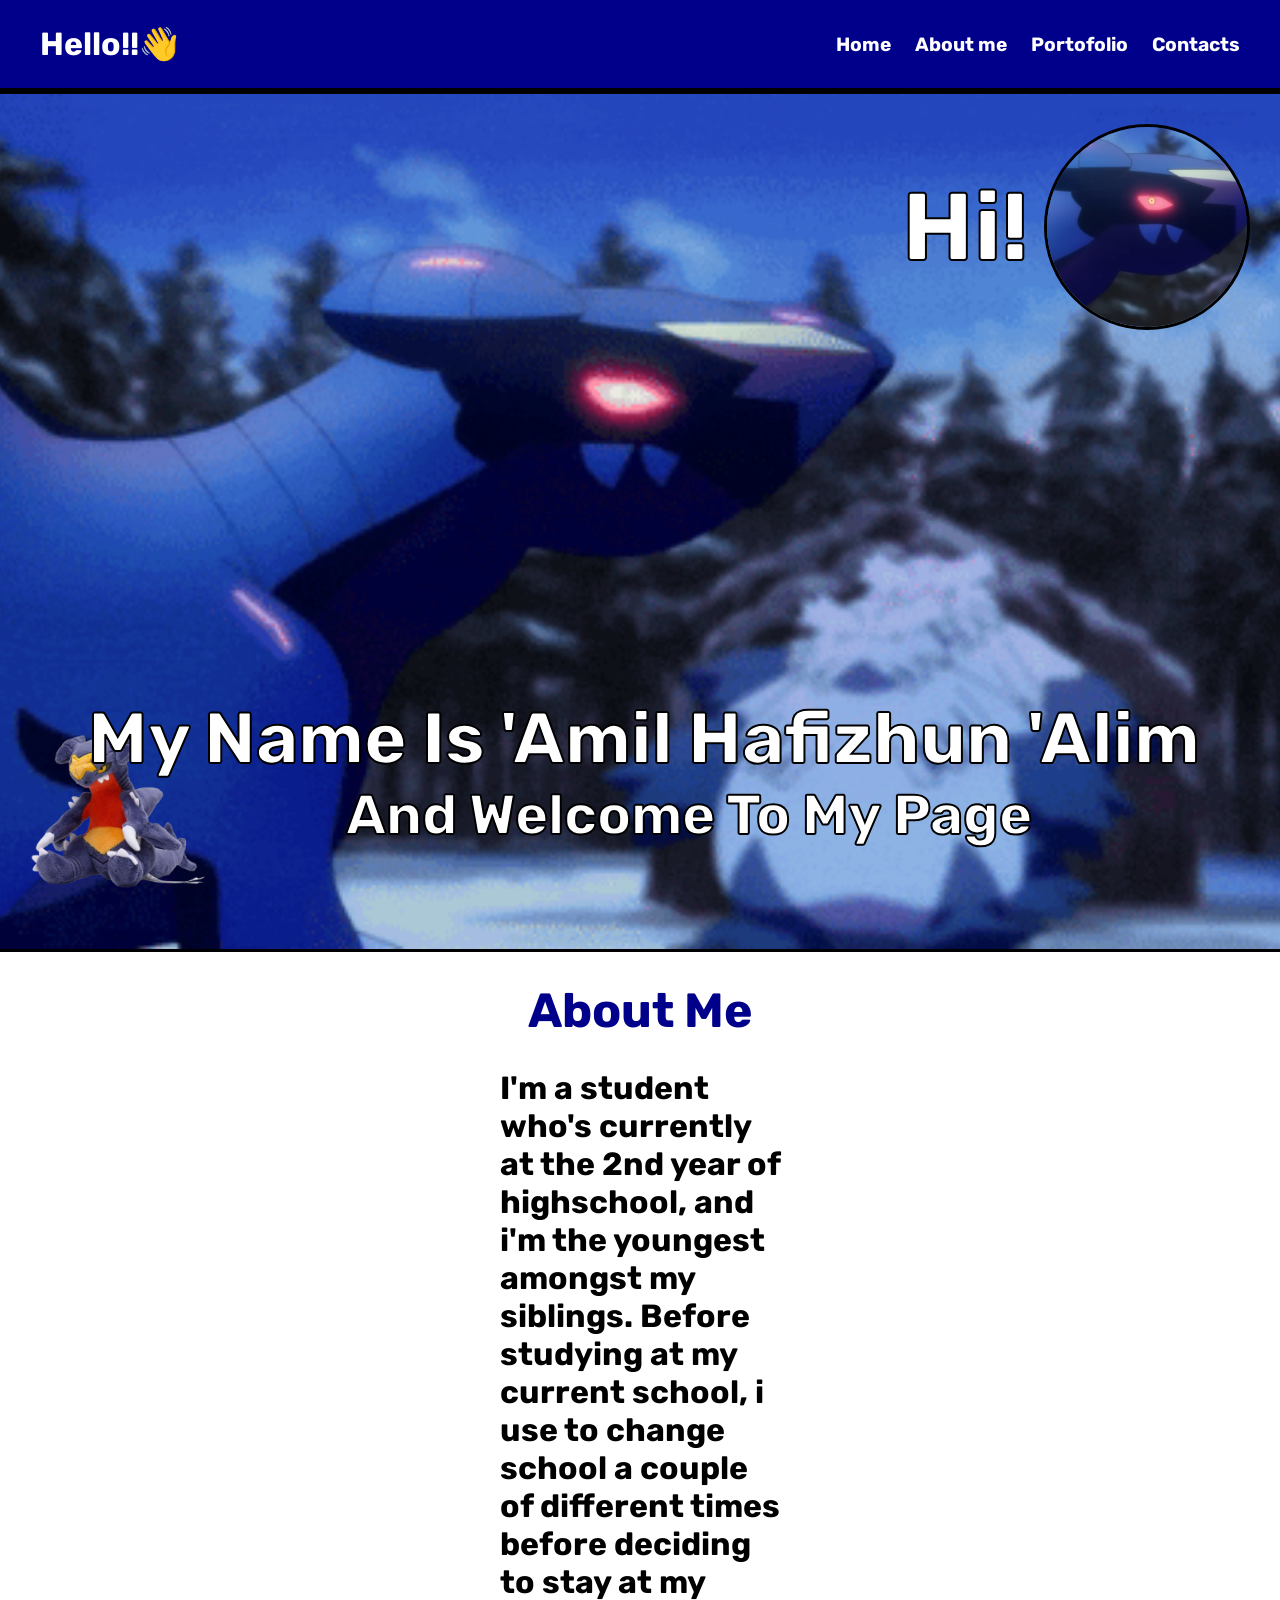
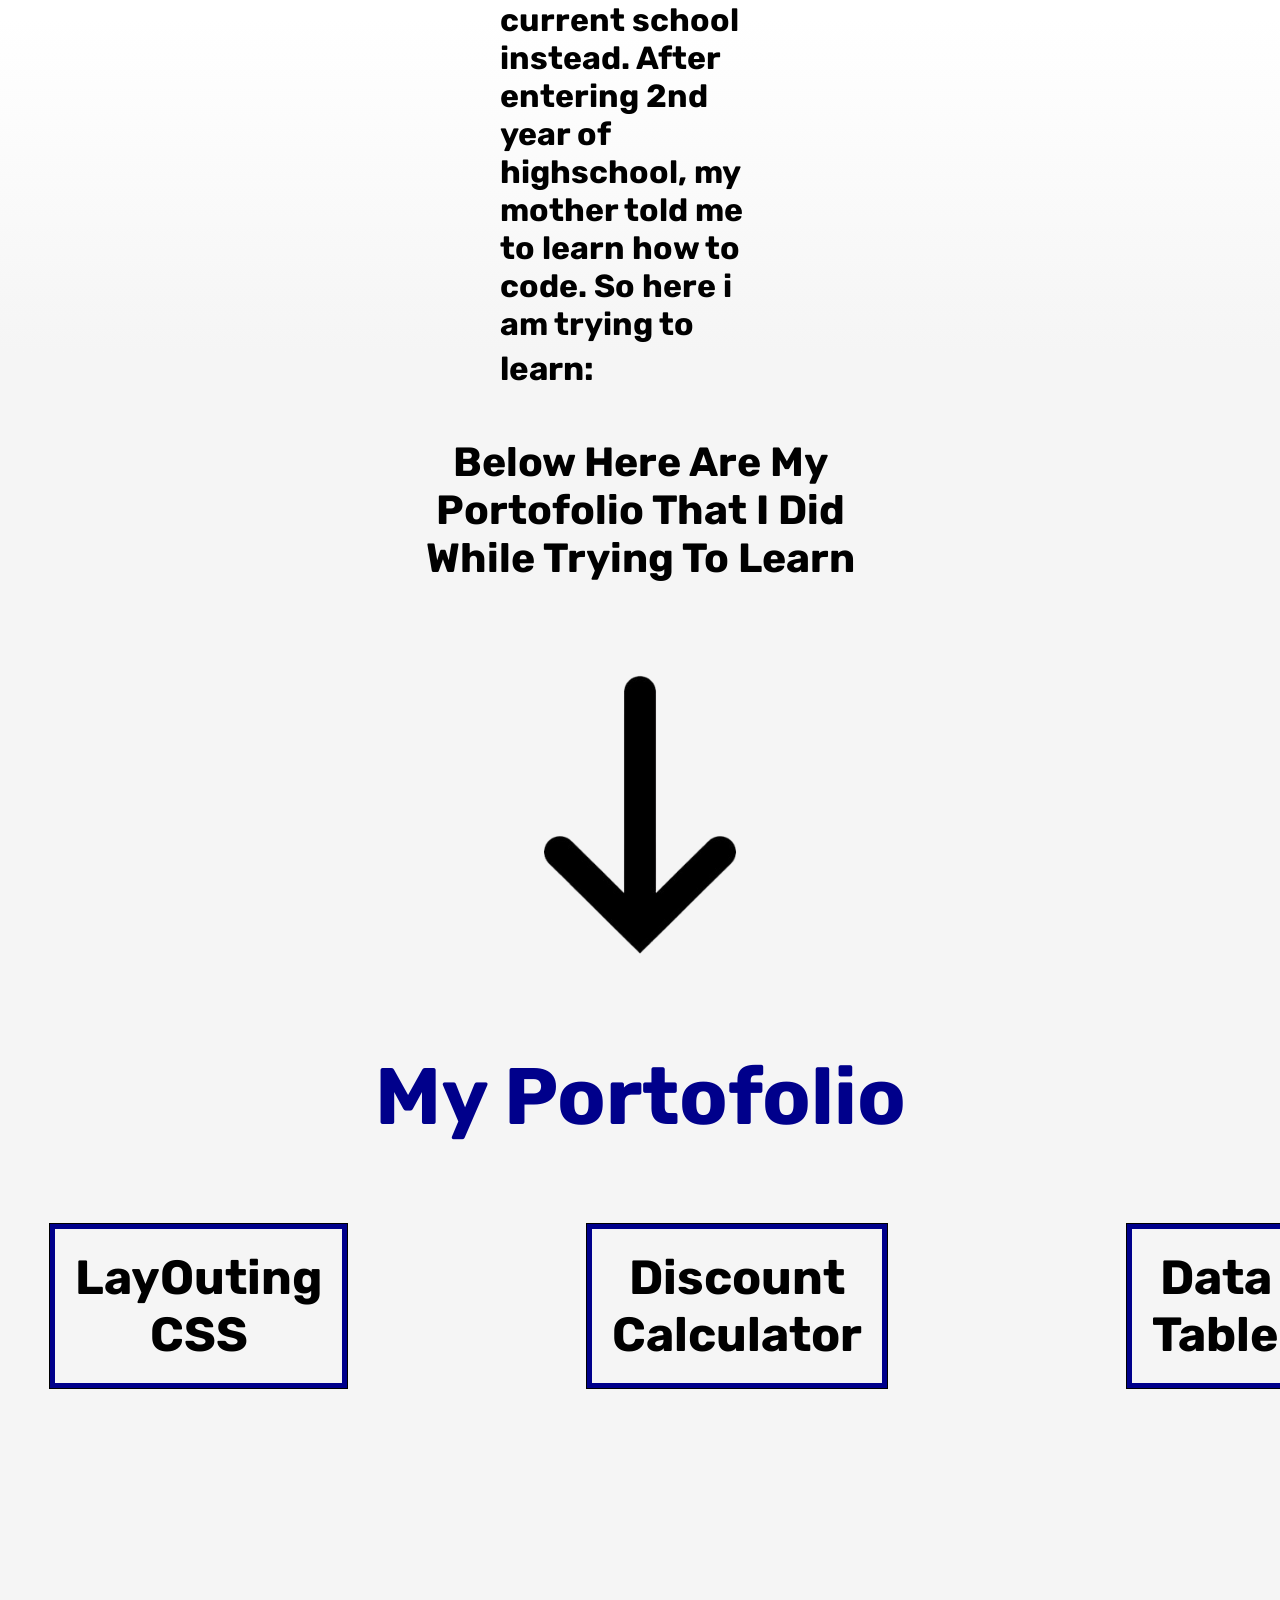
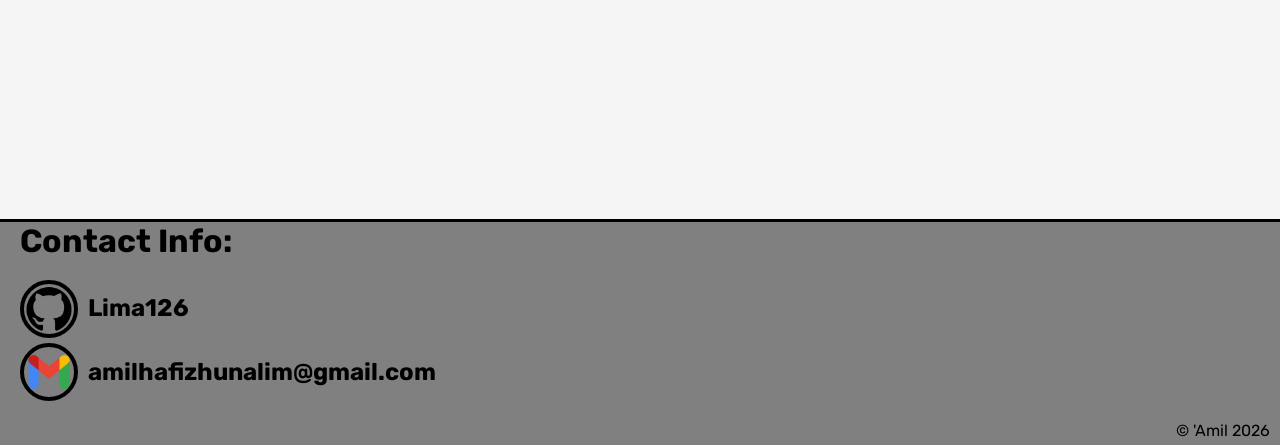
<file: index.html>
<!DOCTYPE html>
<html lang="en">

<head>
    <meta charset="UTF-8">
    <meta name="viewport" content="width=device-width, initial-scale=1.0">
    <title>exam</title>

    <link rel="preconnect" href="https://fonts.googleapis.com">
    <link rel="preconnect" href="https://fonts.gstatic.com" crossorigin>
    <link href="https://fonts.googleapis.com/css2?family=Rubik:ital,wght@0,300..900;1,300..900&display=swap"
        rel="stylesheet">

    <link rel="stylesheet" href="./style.css">


</head>

<body>

    <div class="wrapper">
        <header>
            <div class="name">
                <h1>
                    <a href="#home">Hello!!👋</a>
                </h1>
            </div>
            <nav>
                <button class="showBtn" id="showBtn" aria-expanded="false">
                    show
                </button>
                <ul id="nav-links">
                    <li>
                        <a href="#home">Home</a>
                    </li>
                    <li>
                        <a href="#about">About me</a>
                    </li>
                    <li>
                        <a href="#projects">Portofolio</a>
                    </li>
                    <li>
                        <a href="#contacts">Contacts</a>
                    </li>
                </ul>
            </nav>

        </header>
        <main>
            <section class="home" id="home">
                <div class="text-beside-img">

                    <img src="./asset/garchomp.png" alt="garchomp" class="gar">
                    <h1>

                        Hi!
                        
                    </h1>
                    

                </div>
                <div class="h2h3">
                    <h2>My Name Is 'Amil Hafizhun 'Alim</h2>

                    <h3>And Welcome To My Page</h3>
                </div>


                <img src="asset/garchomp sit.png" alt="sit" class="chomp">
            </section>


            <section class="about" id="about">
                <h1>About Me</h1>

                <h2>I'm a student who's currently at the 2nd year of highschool, and i'm the youngest amongst my
                    siblings.
                    Before studying at my current school, i use to change school a couple of different times before
                    deciding
                    to stay at my current school instead. After entering 2nd year of highschool, my mother told me to
                    learn
                    how
                    to code. So here i am trying to
                    <button class="aboutbtn" id="aboutbtn">
                        learn:
                    </button>
                    <nav class="hidden" id="hidden">
                        <div class="flex-box">
                            <div class="flex-html">
                                <a href="https://en.wikipedia.org/wiki/HTML">
                                    <img src="./asset/html.png" alt="html"> Html
                                </a>
                            </div>
                            <div class="flex-css">
                                <a href="https://en.wikipedia.org/wiki/CSS">
                                    <img src="./asset/css.png" alt="CSS">
                                    CSS
                                </a>
                            </div>
                            <div class="flex-js">
                                <a href="https://en.wikipedia.org/wiki/JavaScript">
                                    <img src="./asset/javascript.png" alt="javascript">
                                    Javascript
                                </a>
                            </div>
                        </div>
                    </nav>
                </h2>

                <div>
                    <h1>
                        Below Here Are My Portofolio That I Did While Trying To Learn
                    </h1>
                </div>

                <div class="arrow">

                    <img src="./asset/arrow.png" alt="arrow">

                </div>

            </section>

            <section class="project" id="projects">

                <h1 class="project-h1">
                    My Portofolio
                </h1>

                <div class="project-list">
                    <div class="my-projects">
                        <h2>
                            <a href="./pertemuan 4 CSS layouting/index.html">
                                LayOuting CSS
                            </a>
                        </h2>

                        <h3>
                            The result of when i was learning how to do a CSS layouting.
                        </h3>
                    </div>

                    <div class="my-projects">
                        <h2>
                            <a href="./pertemuan 5/JavaScript.html">Discount Calculator</a>
                        </h2>

                        <h3>
                            A calculator use to count how much discount you're getting.
                        </h3>
                    </div>

                    <div class="my-projects">
                        <h2>
                            <a href="./pertemuan 2/index.html">
                                Data Table
                            </a>
                        </h2>

                        <h3>
                            My practice of making a data list, table, form, and how to use href.
                        </h3>
                    </div>
                </div>
            </section>
        </main>

        <footer id="contacts">

            <h1>Contact Info:</h1>
            <div class="github">

                <img src="asset/github.png" alt="github" class="center2">
                <h2>Lima126</h2>
            </div>
            <div class="gmail">

                <img src="./asset/gmail.png" alt="gmail" class="center">
                <h2>amilhafizhunalim@gmail.com</h2>

            </div>

            <p class="p">© 'Amil 2026</p>
        </footer>
    </div>

    <script src="script.js"></script>
</body>

</html>
</file>
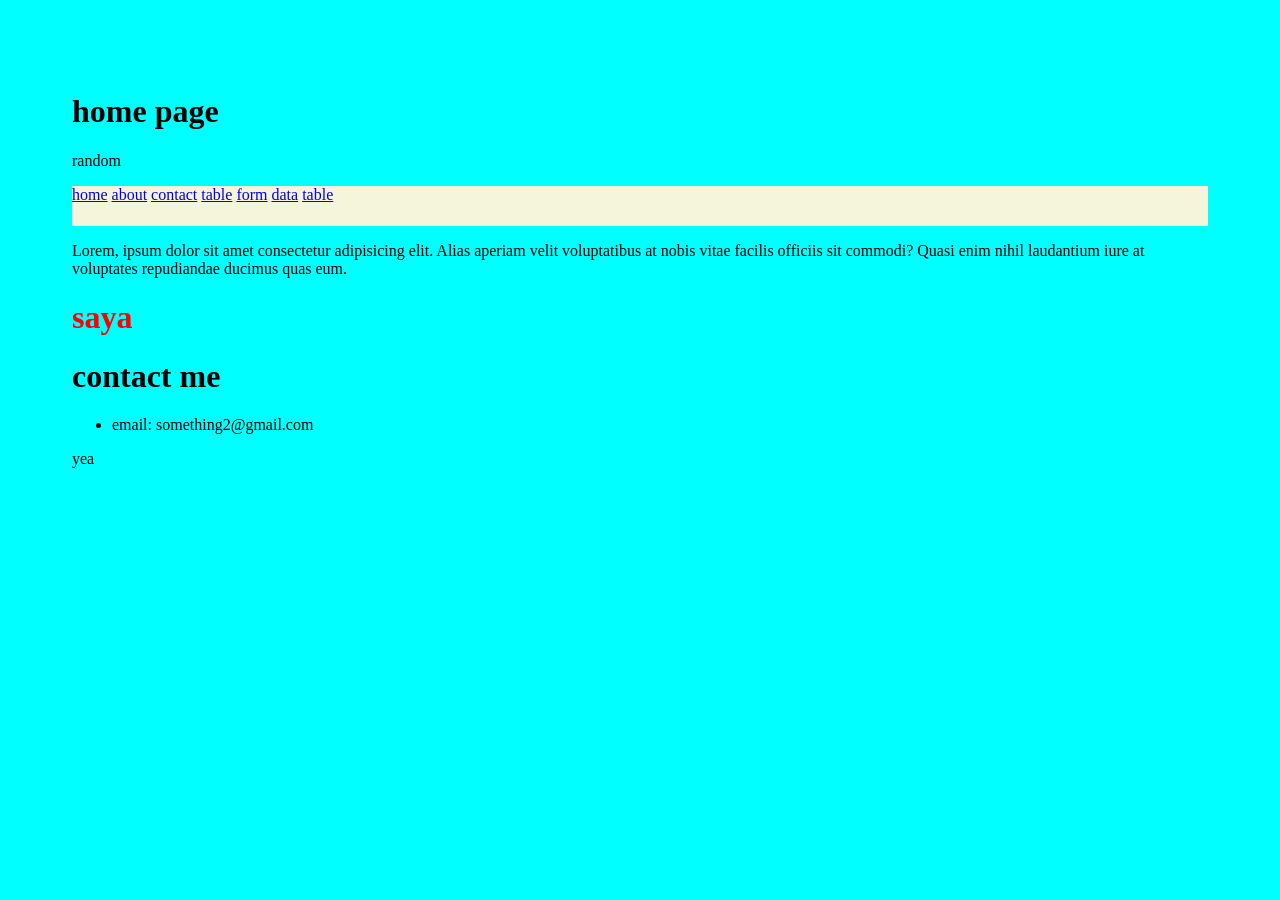
<file: pertemuan 2/index.html>
<!DOCTYPE html>
<html lang="en">

<head>
    <meta charset="UTF-8">
    <meta name="viewport" content="width=device-width, initial-scale=1.0">
    <title>home page</title>
    <style>
        nav {
            background-color: beige;
            color: brown;
            min-height: 40px;
        }
    </style>
</head>

<body style="background-color: aqua; padding: 4em;">
    <h1>home page</h1>

    <p>random</p>
    <header>
        <nav>
            <a href="./index.html">home</a>
            <a href="./about.html">about</a>
            <a href="./contact.html">contact</a>
            <a href="./table.html">table</a>
            <a href="./form.html">form</a>
            <a href="./data-siswa.html">data</a>
            <a href="./table.html">table</a>
        </nav>

    </header>

    <main>

        <p>Lorem, ipsum dolor sit amet consectetur adipisicing elit. Alias aperiam velit voluptatibus at nobis vitae
            facilis officiis sit commodi? Quasi enim nihil laudantium iure at voluptates repudiandae ducimus quas eum.
        </p>
        <h1 style="color: red;">saya</h1>
    </main>

    <footer>

        <h1>contact me</h1>
        <ul>
            <li>email: something2@gmail.com</li>
        </ul>
        <p>yea</p>
    </footer>

</body>

</html>
</file>
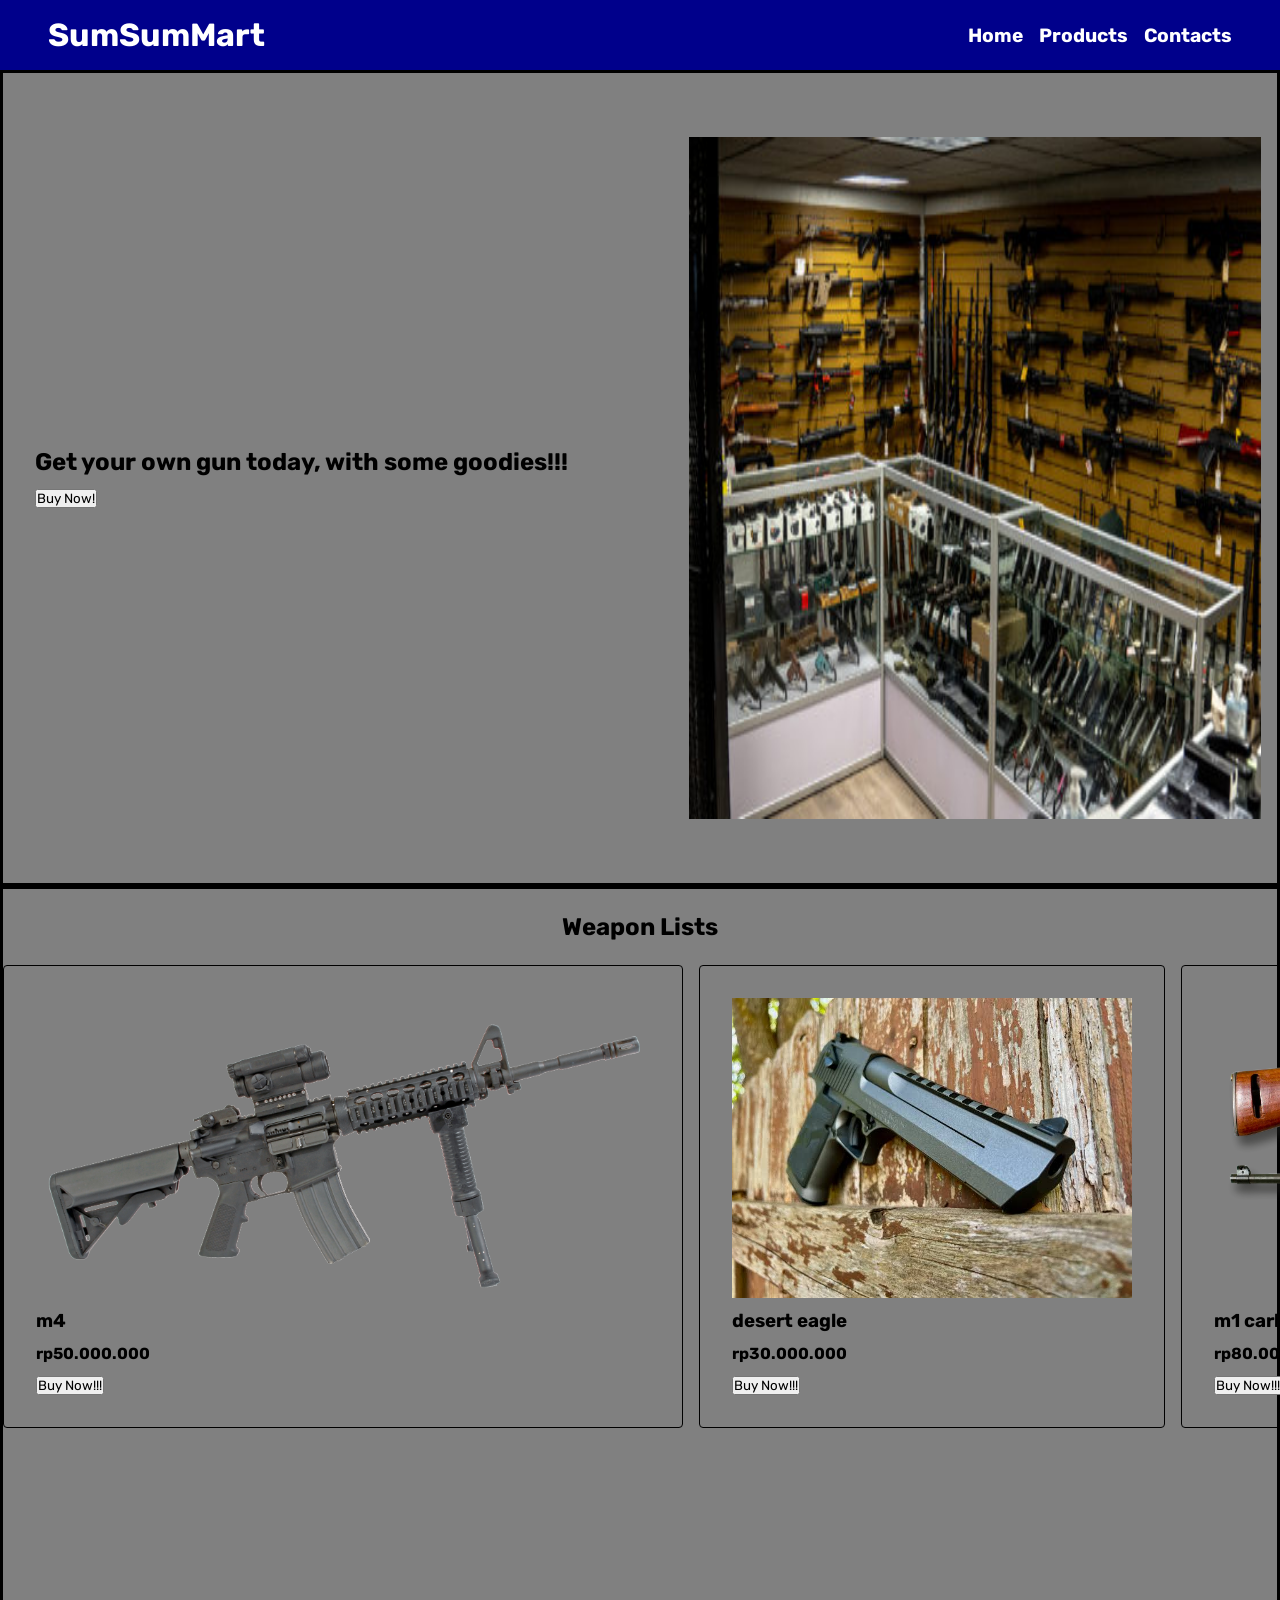
<file: pertemuan 4 CSS layouting/index.html>
<!DOCTYPE html>
<html lang="en">

<head>
    <meta charset="UTF-8">
    <meta name="viewport" content="width=device-width, initial-scale=1.0">
    <title>belajar CSS layouting</title>
    <link rel="preconnect" href="https://fonts.googleapis.com">
    <link rel="preconnect" href="https://fonts.gstatic.com" crossorigin>
    <link href="https://fonts.googleapis.com/css2?family=Rubik:ital,wght@0,300..900;1,300..900&display=swap"
        rel="stylesheet">

    <link rel="stylesheet" href="./style.css">

</head>

<body>
    <header>
        <div class="brand">
            <h1>SumSumMart</h1>
        </div>
        <nav>
            <ul>
                <li>
                    <a href="#hero">Home</a>
                </li>
                <li>
                    <a href="#products">Products</a>
                </li>
                <li>
                    <a href="#contacts">Contacts</a>
                </li>
            </ul>
        </nav>
    </header>

    <main>
        <section class="hero" id="hero">

            <div class="hero-cta">
                <h2>Get your own gun today, with some goodies!!!</h2>

                <div>
                    <button>Buy Now!</button>
                </div>

            </div>

            <div class="hero-image">
                <img src="./asset/gun store.png" alt="gun store">
            </div>

        </section>

        <section id="products">
            <h1>Weapon Lists</h1>

            <div class="product-list">
                <div class="product-card">

                    <img src="./asset/m4.png" alt="gun">
                    <h3>m4</h3>
                    <h4>rp50.000.000</h4>
                    <div>
                        <button>Buy Now!!!</button>
                    </div>

                </div>

                <div class="product-card">

                    <img src="./asset/desert eagle.png" alt="gun">
                    <h3>desert eagle</h3>
                    <h4>rp30.000.000</h4>
                    <div>
                        <button>Buy Now!!!</button>
                    </div>

                </div>

                <div class="product-card">

                    <img src="./asset/m1 carbine.png" alt="gun">
                    <h3>m1 carbine</h3>
                    <h4>rp80.000.000</h4>
                    <div>
                        <button>Buy Now!!!</button>
                    </div>

                </div>
            </div>
        </section>

        <section id="Contacts">

        </section>
    </main>

    <footer>

    </footer>

</body>

</html>
</file>
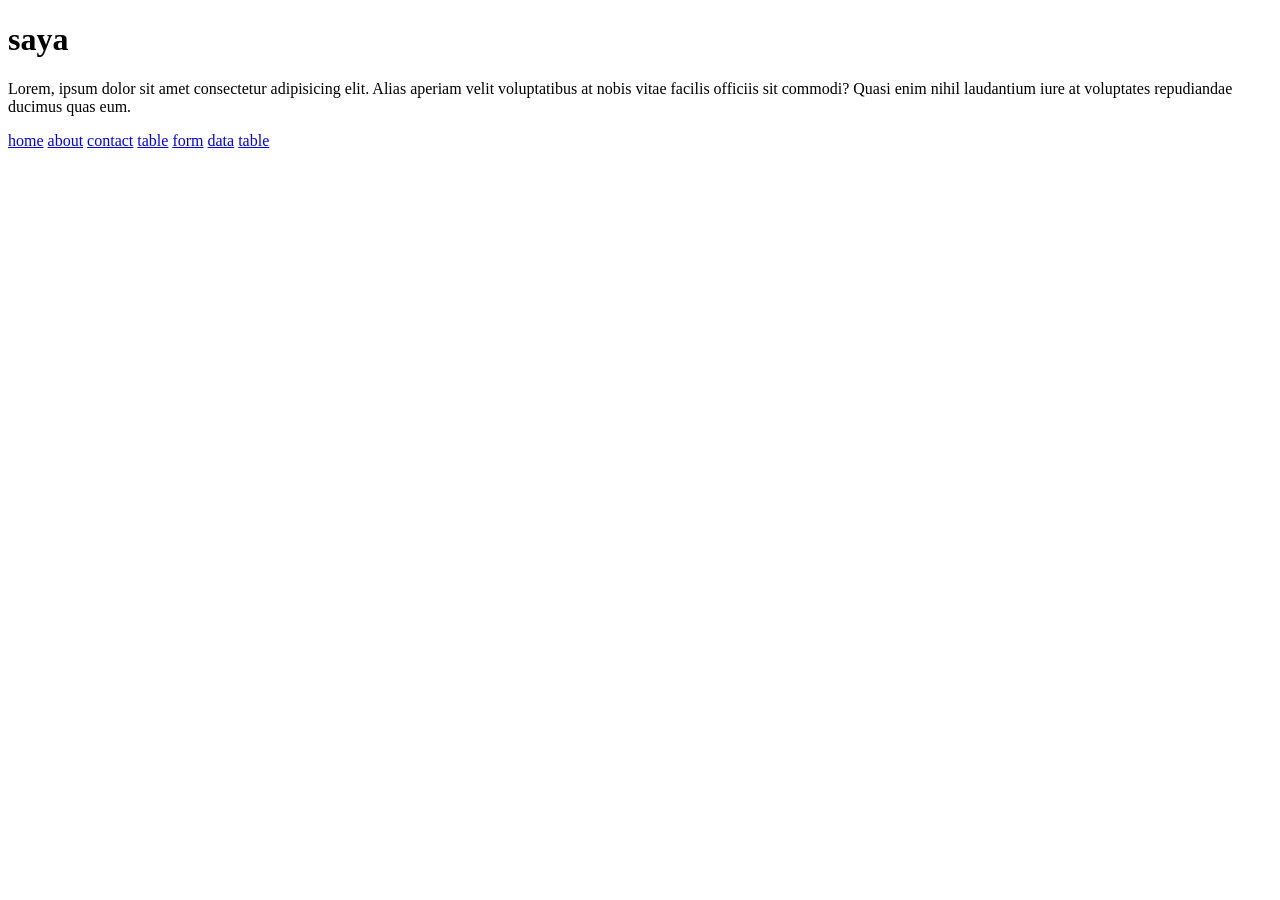
<file: pertemuan 2/about.html>
<!DOCTYPE html>
<html lang="en">

<head>
    <meta charset="UTF-8">
    <meta name="viewport" content="width=device-width, initial-scale=1.0">
    <title>about</title>
</head>

<body>

    <main>

        <h1>saya</h1>

        <p>Lorem, ipsum dolor sit amet consectetur adipisicing elit. Alias aperiam velit voluptatibus at nobis vitae
            facilis officiis sit commodi? Quasi enim nihil laudantium iure at voluptates repudiandae ducimus quas eum.
        </p>
    </main>

    <header>

        <nav>
            <a href="./index.html">home</a>
            <a href="./about.html">about</a>
            <a href="./contact.html">contact</a>
            <a href="./table.html">table</a>
            <a href="./form.html">form</a>
            <a href="./data-siswa.html">data</a>
            <a href="./table.html">table</a>
        </nav>
    </header>

</body>

</html>
</file>
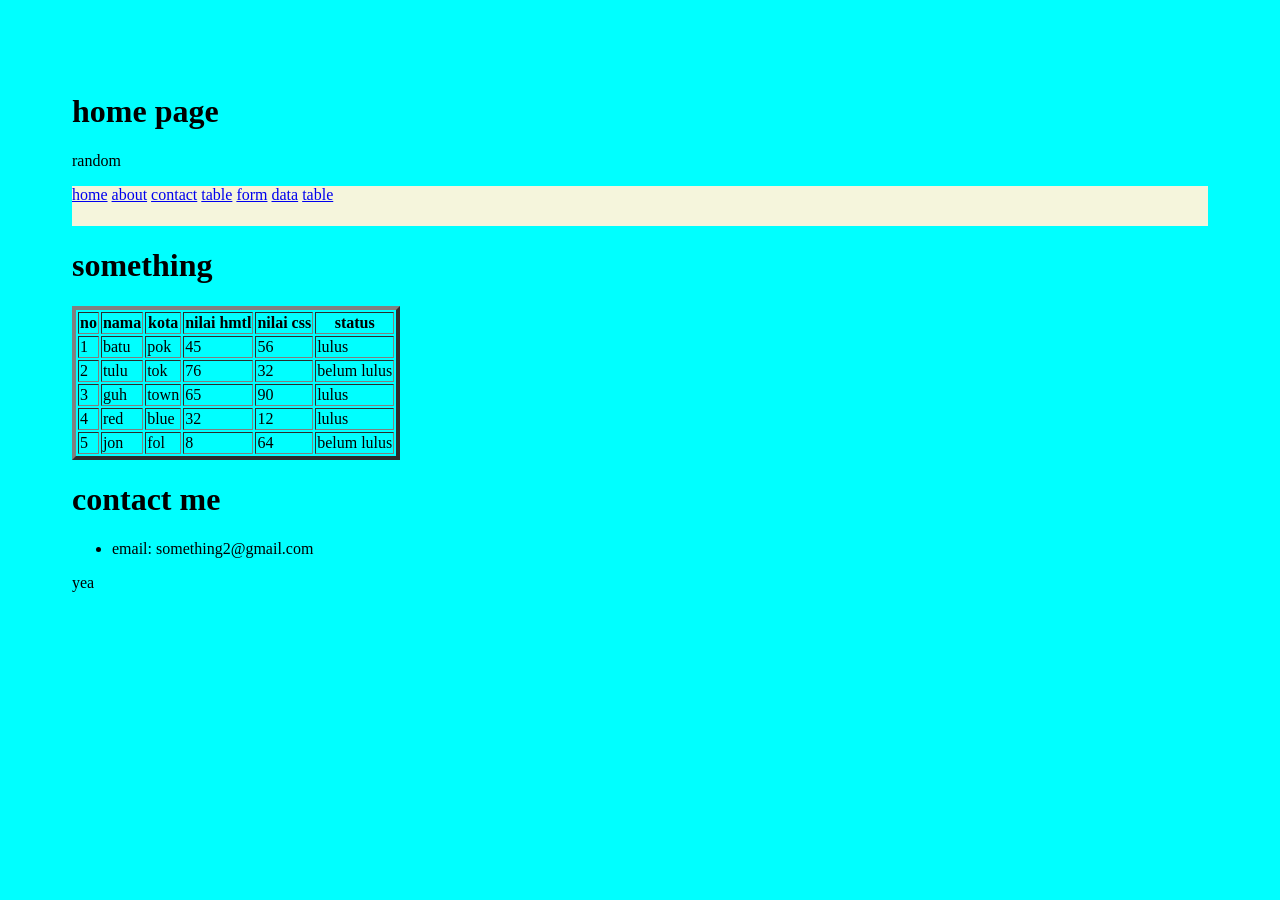
<file: pertemuan 2/data-siswa.html>
<!DOCTYPE html>
<html lang="en">

<head>
    <meta charset="UTF-8">
    <meta name="viewport" content="width=device-width, initial-scale=1.0">
    <title>home page</title>
    <style>
        nav {
            background-color: beige;
            color: brown;
            min-height: 40px;
        }
    </style>
</head>

<body style="background-color: aqua; padding: 4em;">
    <h1>home page</h1>

    <p>random</p>
    <header>
        <nav>
            <a href="./index.html">home</a>
            <a href="./about.html">about</a>
            <a href="./contact.html">contact</a>
            <a href="./table.html">table</a>
            <a href="./form.html">form</a>
            <a href="./data-siswa.html">data</a>
            <a href="./table.html">table</a>
        </nav>
    </header>

    <main>
        <h1>something</h1>
        <table border="4">
            <thead>
                <tr>
                    <th>no</th>
                    <th>nama</th>
                    <th>kota</th>
                    <th>nilai hmtl</th>
                    <th>nilai css</th>
                    <th>status</th>
                </tr>

            </thead>
            <tbody>
                <tr>
                    <td>1</td>
                    <td>batu</td>
                    <td>pok</td>
                    <td>45</td>
                    <td>56</td>
                    <td>lulus</td>

                </tr>

                <tr>
                    <td>2</td>
                    <td>tulu</td>
                    <td>tok</td>
                    <td>76</td>
                    <td>32</td>
                    <td>belum lulus</td>

                </tr>

                <tr>
                    <td>3</td>
                    <td>guh</td>
                    <td>town</td>
                    <td>65</td>
                    <td>90</td>
                    <td>lulus</td>

                </tr>

                <tr>
                    <td>4</td>
                    <td>red</td>
                    <td>blue</td>
                    <td>32</td>
                    <td>12</td>
                    <td>lulus</td>

                </tr>

                <tr>
                    <td>5</td>
                    <td>jon</td>
                    <td>fol</td>
                    <td>8</td>
                    <td>64</td>
                    <td>belum lulus</td>

                </tr>



            </tbody>
        </table>

    </main>

    <footer>

        <h1>contact me</h1>
        <ul>
            <li>email: something2@gmail.com</li>
        </ul>
        <p>yea</p>
    </footer>

</body>

</html>
</file>
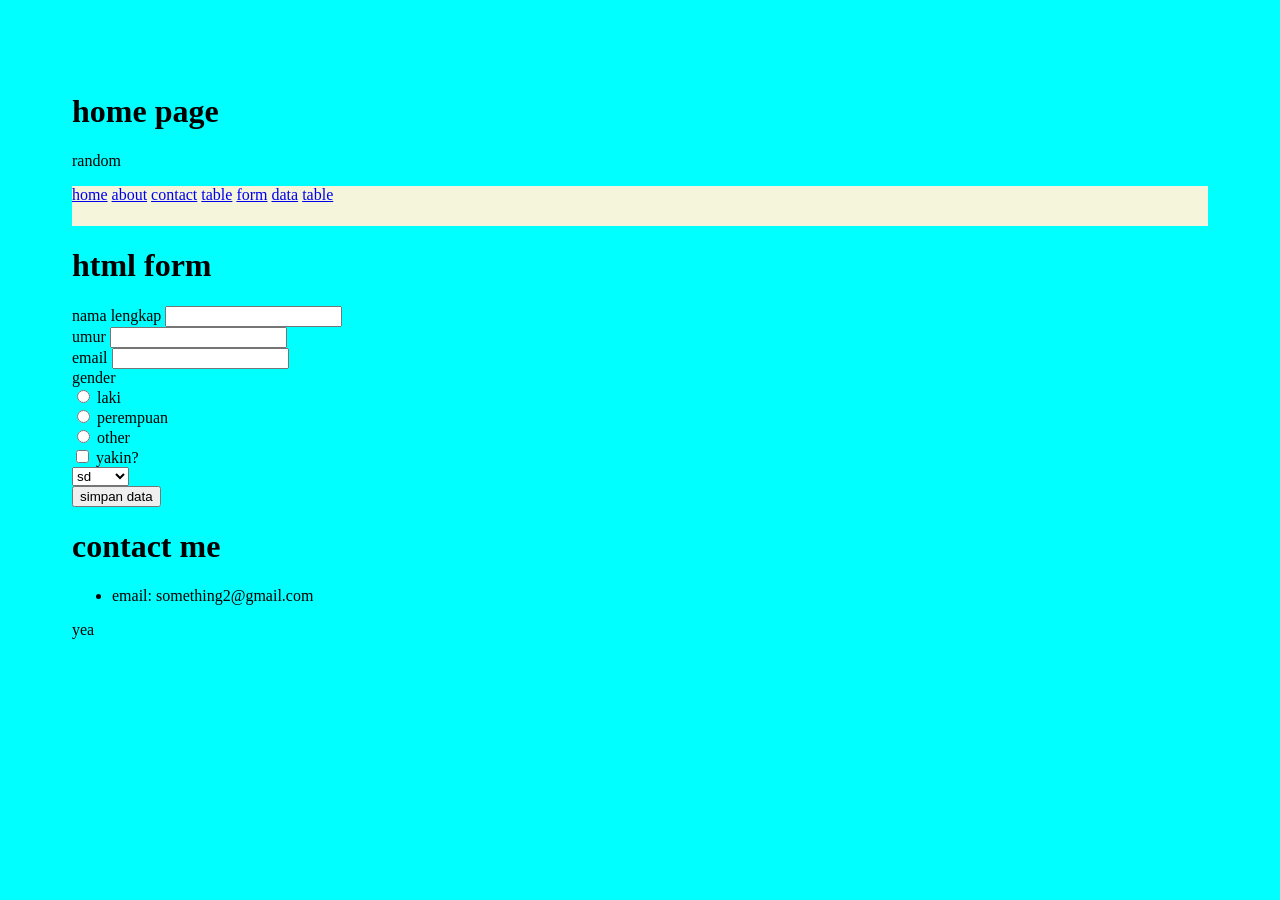
<file: pertemuan 2/form.html>
<!DOCTYPE html>
<html lang="en">

<head>
    <meta charset="UTF-8">
    <meta name="viewport" content="width=device-width, initial-scale=1.0">
    <title>home page</title>
    <style>
        nav {
            background-color: beige;
            color: brown;
            min-height: 40px;
        }
    </style>
</head>

<body style="background-color: aqua; padding: 4em;">
    <h1>home page</h1>

    <p>random</p>
    <header>
        <nav>
            <a href="./index.html">home</a>
            <a href="./about.html">about</a>
            <a href="./contact.html">contact</a>
            <a href="./table.html">table</a>
            <a href="./form.html">form</a>
            <a href="./data-siswa.html">data</a>
            <a href="./table.html">table</a>
        </nav>

    </header>

    <main>
        <h1>html form</h1>

        <form action="#" method="get">
            <!-- nama -->
            <div>
                <label for="namalengkap">nama lengkap</label>
                <input type="text" name="namalengkap" id="namalengkap">
            </div>
            <!-- umur -->
            <div>
                <label for="umur">umur</label>
                <input type="number" name="umur" id="umur">
            </div>
            <!-- email -->
            <div>
                <label for="email">email</label>
                <input type="email" name="email" id="email">
            </div>
            <!-- gender -->
            <div>
                <label for="gender">gender</label>

                <div>
                    <input type="radio" name="gender" id="laki" value="laki">
                    <label for="laki">laki</label>
                </div>
                <div>
                    <input type="radio" name="gender" id="perempuan" value="perempuan">
                    <label for="perempuan">perempuan</label>
                </div>
                <div>
                    <input type="radio" name="gender" id="other" value="other">
                    <label for="other">other</label>
                </div>
            </div>
            <!-- setuju -->
            <div>
                <input type="checkbox" name="agree" id="agree" required>
                <label for="agree">yakin?</label>
            </div>

            <!-- select/dropdown -->
            <div>
                <select name="pendidikan" id="belajar">
                    <option value="sd">sd</option>
                    <option value="smp">smp</option>
                    <option value="sma">sma</option>
                    <option value="kuliah">kuliah</option>
                </select>
            </div>

            <!-- submit -->
            <button type="submit">simpan data</button>
        </form>
    </main>

    <footer>

        <h1>contact me</h1>
        <ul>
            <li>email: something2@gmail.com</li>
        </ul>
        <p>yea</p>
    </footer>

</body>

</html>
</file>
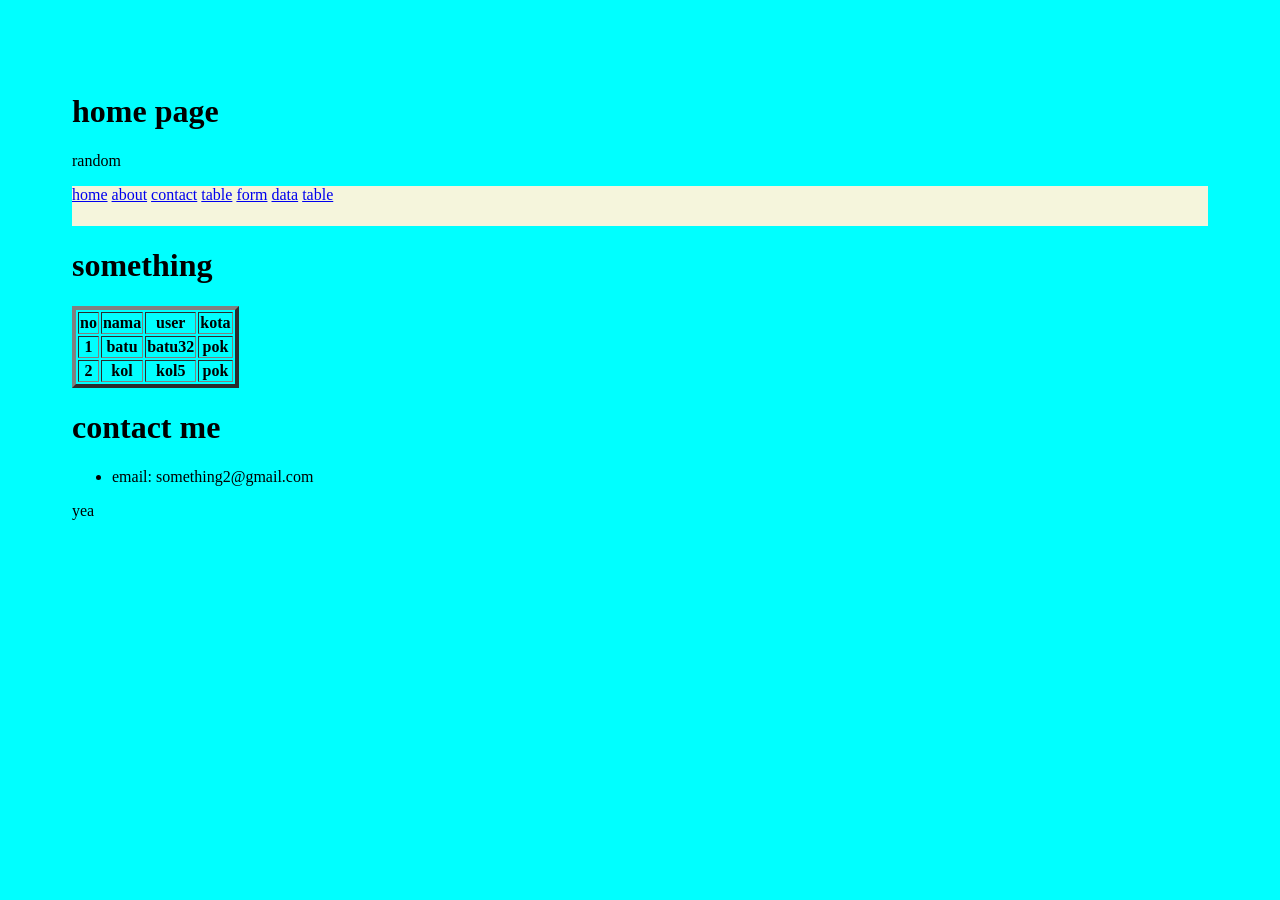
<file: pertemuan 2/table.html>
<!DOCTYPE html>
<html lang="en">

<head>
    <meta charset="UTF-8">
    <meta name="viewport" content="width=device-width, initial-scale=1.0">
    <title>home page</title>
    <style>
        nav {
            background-color: beige;
            color: brown;
            min-height: 40px;
        }
    </style>
</head>

<body style="background-color: aqua; padding: 4em;">
    <h1>home page</h1>

    <p>random</p>
    <header>
        <nav>
            <a href="./index.html">home</a>
            <a href="./about.html">about</a>
            <a href="./contact.html">contact</a>
            <a href="./table.html">table</a>
            <a href="./form.html">form</a>
            <a href="./data-siswa.html">data</a>
            <a href="./table.html">table</a>
        </nav>

    </header>

    <main>
        <h1>something</h1>
        <table border="4">
            <thead>
                <tr>
                    <th>no</th>
                    <th>nama</th>
                    <th>user</th>
                    <th>kota</th>
                </tr>

            </thead>
            <tbody>
                <tr>
                    <th>1</th>
                    <th>batu</th>
                    <th>batu32</th>
                    <th>pok</th>

                </tr>
                <tr>
                    <th>2</th>
                    <th>kol</th>
                    <th>kol5</th>
                    <th>pok</th>

                </tr>
            </tbody>
        </table>

    </main>

    <footer>

        <h1>contact me</h1>
        <ul>
            <li>email: something2@gmail.com</li>
        </ul>
        <p>yea</p>
    </footer>

</body>

</html>
</file>
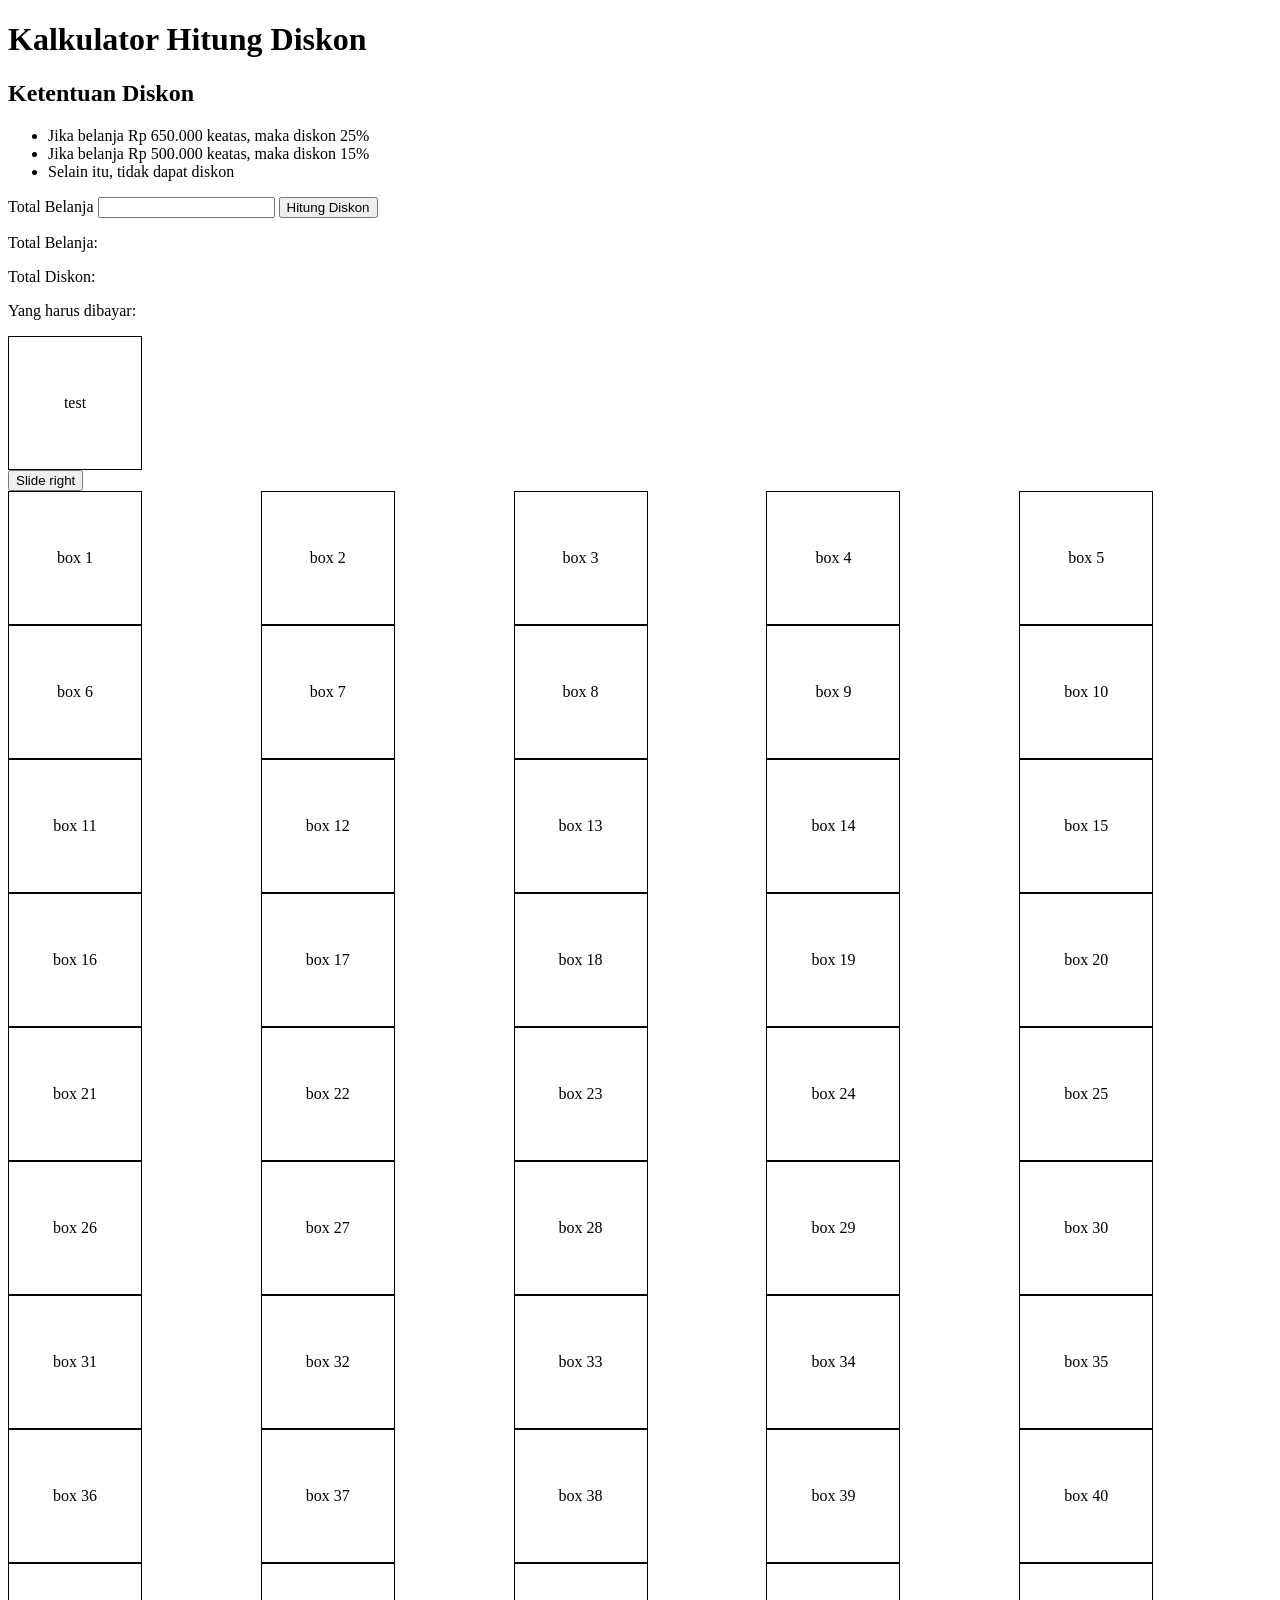
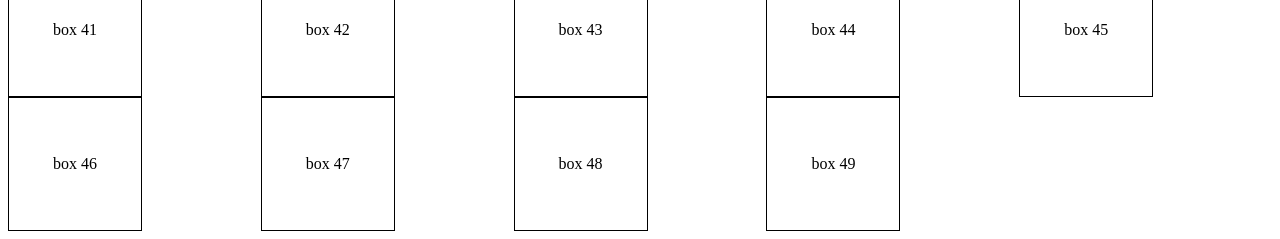
<file: pertemuan 5/JavaScript.html>
<!DOCTYPE html>
<html lang="en">

<head>
    <meta charset="UTF-8">
    <meta name="viewport" content="width=device-width, initial-scale=1.0">
    <title>js</title>

    <style>
        .box {
            border: 1px solid black;
            width: 100px;
            height: 100px;
            padding: 1em;

            display: flex;
            justify-content: center;
            align-items: center;
            transition: transform 0.5s ease-in-out;
        }

        .slideRight {
            transform: translateX(40px);
        }

        #box-list {
            display: grid;
            grid-template-columns: repeat(5, 1fr);
        }
    </style>
</head>

<body>
    <h1>Kalkulator Hitung Diskon</h1>
    <h2>Ketentuan Diskon</h2>
    <ul>
        <li>Jika belanja Rp 650.000 keatas, maka diskon 25%</li>
        <li>Jika belanja Rp 500.000 keatas, maka diskon 15%</li>
        <li>Selain itu, tidak dapat diskon</li>
    </ul>
    <div>
        <label for="belanja">Total Belanja</label>
        <input type="number" name="belanja" id="belanja">
        <button id="hitungBtn">Hitung Diskon</button>
    </div>
    <p>Total Belanja: <span id="totalBelanja"></span></p>
    <p>Total Diskon: <span id="totalDiskon"></span></p>
    <p>Yang harus dibayar: <span id="paidAmount"></span></p>

    <div class="box" id="box">
        test
    </div>

    <button id="slideRightBtn">Slide right</button>

    <div id="box-list">

    </div>

    <script>
        document.getElementById("slideRightBtn").addEventListener('click', function () {
            let box = document.getElementById("box")
            box.classList.add("slideRight")

            setTimeout(() => {
                box.classList.remove("slideRight")
            }, 1000);
        })
    </script>
    <script>
        // ambil element tombol hitung
        let hitungBtn = document.getElementById("hitungBtn")

        hitungBtn.addEventListener('click', function () {
            // ambil element input
            let belanjainput = document.getElementById('belanja')
            let totalbelanja = belanjainput.value
            // alert(`total belanja adalah Rp ${totalbelanja}`)

            // list element total belanja
            let totalBelanjaEL = document.getElementById('totalBelanja')
            totalBelanjaEL.innerText = totalbelanja
            // logic menghitung diskon
            let diskon = 0

            if (totalbelanja >= 650_000) {
                diskon = 0.25
            } else if (totalbelanja >= 500_000) {
                diskon = 0.15
            } else {
                diskon + 0
            }

            let totaldiskon = totalbelanja * diskon
            console.log(totaldiskon)
            let totalharga = totalbelanja - totaldiskon
            console.log(totalharga)
            let totalDiskonEL = document.getElementById('totalDiskon')
            totalDiskonEL.innerText = totaldiskon
            let totalHargaEL = document.getElementById('paidAmount')
            totalHargaEL.innerText = totalharga
        })


    </script>
<script>
    // ambil box-list
    const boxListEL = document.getElementById('box-list')

    for (let i = 1; i < 50; i++) {
        // buat box element yg akan dimasukkan ke boxListEL
        const boxItem = document.createElement('div')
        boxItem.classList.add('box')
        boxItem.innerText = `box ${i}`;
        boxListEL.appendChild(boxItem)
    }
</script>

    <!-- <script src="01-variabel.js"></script> -->
    <!-- <script src="02-operator.js"></script> -->
    <!-- <script src="03-conditional.js"></script> -->
     <script src="04-loop.js"></script>


</body>

</html>
</file>
<file: style.css>
* {
    margin: 0;
    padding: 0;
    font-family: "Rubik";
}

.wrapper {
    width: 100%;
    margin: 0 auto;
}

.name {
    margin-left: 20px;
}

div>h1>a {
    color: white;
    text-decoration: none;
    transition: color 0.2s ease;
}

div>h1>a:hover {
    color: black;
}

body {
    margin: 0;
    scroll-behavior: smooth;
}

header {
    background-color: darkblue;
    padding: 25px 20px;
    display: flex;
    justify-content: space-between;
    align-items: center;
    border: 1px black;
    position: sticky;
    top: 0;
    z-index: 1000;
    border-bottom: black solid;
}

header ul {
    display: flex;
    list-style: none;
    gap: 1em;
    margin-right: 20px;
    align-items: self-end;
}

/* header nav */
header nav a {
    color: white;
    text-decoration: none;
    font-size: 1.2em;
    font-weight: bolder;
    transition: color 0.2s ease;
}

header nav a:hover {
    color: rgb(0, 0, 0);
}

header nav a:active {
    color: gray;
    border-bottom: gray 2px solid;
}

header nav ul {
    list-style: none;
    display: flex;
    gap: 1.5em;
}

.showBtn {
    display: inline-block;
    visibility: visible;
    font-size: 25px;
    font-family: "Rubik";
}

nav {
    position: relative;
}

/* media */
@media (min-width: 769px) {
    .showBtn {
        display: none;
        visibility: hidden;
    }
}

@media (max-width: 768px) {
    header nav ul {
        display: none;
        position: absolute;
        top: 100%;
        right: 0;
        flex-direction: column;
        gap: 0;
        min-width: 140px;
        padding: 0;
        background-color: darkblue;
    }

    header nav ul.nav-links-open {
        display: flex;
        z-index: 1001;
        border: black 2px solid;
    }

    header ul li {
        padding: 12px 16px;
    }

    .showBtn {
        display: inline-block;
        visibility: visible;
    }


}

/* mobile media */
@media only screen and (max-width: 600px) {

    .wrapper {
        width: 100%;
        overflow-x: hidden;
    }

    .home {
        background-image: linear-gradient(darkblue, lightblue, white) !important;
    }

    .gar {
        width: 150px !important;
        height: 150px !important;
    }

    .text-beside-img {
        font-size: 3em !important;
    }

    .h2h3>h2 {
        font-size: 1.5em !important;
    }

    .h2h3>h3 {
        padding: 0 10px !important;
        font-size: 1.6em !important;
    }

    .h2h3 {
        font-size: 1.7em !important;
        -webkit-text-stroke: 1px black !important;
        display: flex !important;
        flex-direction: column !important;
        text-align: center !important;
        padding-right: 40px !important;
        padding-top: 7em !important;
        padding-left: 40px !important;
        margin-top: -120px;
        line-height: 1.5;
    }

    .about>h2 {
        font-size: 30px !important;
        width: 70%;
        line-height: 1.6;
    }

    
    .flex-box {
        flex-direction: column !important;
    }
    
    .flex-box img {
        display: none !important;
        flex-direction: column;
    }
    
    .about>div {
        width: 80% !important;
        font-size: 1.3em !important;
        text-align: center;
    }

    .arrow {
        margin-left: -80px ;
    }

    .project-list {
        display: grid;
        gap: 10vh !important;
        grid-auto-flow: column;
        grid-template-rows: repeat(3, 2fr);
    }

    .project-h1 {
        font-size: 70px !important;
        margin-left: -10px !important;
    }

    .my-projects h3 {
        display: block !important;
    }

    .github {
        font-size: 12px;
    }

    .gmail {
        font-size: 12px;
    }
}


.showBtn {
    background-color: darkblue;
    color: white;
    border: none;
    transition: color 0.2s ease;
    font: bold;
}

.showBtn:hover {
    color: black;
}


/* section */

section {
    min-height: 20em;
    border-top: black solid;
    background-color: darkgray;
    position: relative;
    z-index: 1;
}

/* section home */

.home {
    display: flex;
    flex-direction: column;
    min-height: 95vh;
    height: 100%;
    width: 100%;
    /* scroll-margin-top: 90px; */
    background-image: url("asset/pokemon-garchomp.gif");
    background-size: cover;
    background-position: center;
    background-repeat: no-repeat;
    position: sticky;
    top: 0;
    z-index: 0;
}

.gar {
    width: 200px;
    height: 200px;
    border: black solid;
    border-radius: 50%;
    object-fit: cover;
    vertical-align: middle;
    /* display: flex;
    flex-direction: row;
    align-items: center; */
}

.chomp {
    display: flex;
    width: 200px;
    height: 200px;
    position: absolute;
    bottom: 0;
    left: 0;
    padding-left: 10px;
    padding-bottom: 40px;
    z-index: 1000;
}

/* .text-beside-img {
    display: flex;
    align-items: center;
    gap: 10px;
} */

.text-beside-img {
    color: white;
    font-size: 4em;
    -webkit-text-stroke: 2px black;
    display: flex;
    flex-direction: row-reverse;
    text-align: center;
    padding: 30px;
    gap: 15px;
    align-items: center;
}

.h2h3>h3 {
    padding-right: 3em;
    z-index: 1001;
}

.h2h3>h2 {
    z-index: 1001;
}

.h2h3 {
    -webkit-text-stroke: 2px black;
    color: white;
    font-size: 3em;
    display: flex;
    flex-direction: column;
    text-align: end;
    padding-right: 80px;
    padding-top: 7em;
}


/* section about */
.about {
    border-top: black solid;
    background-image: linear-gradient(white, white, white, whitesmoke, whitesmoke, whitesmoke);
    min-height: 65em;
    height: 100%;
    width: 100%;
    display: flex;
    flex-direction: column;
    align-items: center;
}

.about>h1 {
    font-size: 3em;
    display: block;
    padding: 30px;
    color: darkblue;
}

.about>div {
    width: 40%;
    font-size: 1.7em;
    text-align: center;
}

.about>h2 {
    font-size: 2em;
    display: block;
    padding-right: 500px;
    padding-left: 500px;
    padding-bottom: 45px;
}

.aboutbtn {
    font-weight: 700;
    font-size: 33px;
    font-family: "Rubik";
    background: none;
    border: none;
    height: 50px;
    transition: color 0.2s;
    transition: font 0.3s ease;
}

.aboutbtn:hover {
    font-size: 45px;
    cursor: pointer;
    color: darkblue
}

#hidden.hidden {
    display: none;
}

#hidden div {
    display: flex;
    list-style: none;
    padding: 10px;
}

#hidden a {
    text-decoration: none;
    transition: color 0.2s;
}

#hidden a:hover {
    color: darkblue !important;
}


.flex-box {
    display: flex;
    align-items: center;
    gap: 6px;

}

.flex-box img {
    width: 350px;
    height: 200px;
    border: black solid;
    border-radius: 0;
    object-fit: cover;
}

.flex-html a {
    color: orange;
    -webkit-text-stroke: 1px yellow;
}

.flex-css a {
    color: blue;
    -webkit-text-stroke: 1px darkblue;
}

.flex-js a {
    color: rgb(255, 255, 0);
    -webkit-text-stroke: 1px orange;
}

.about>div>h1 {
    padding: 0;
}

.arrow img {
    padding-top: 30px;
    max-height: 400px;
    max-width: 400px;
}

/* section project */
.project {
    min-height: 50em;
    height: 100%;
    width: 100%;
    background-color: whitesmoke;
    border: none;
}

.project-h1 {
    text-align: center;
    font-size: 5em;
    padding: 30px;
    color: darkblue;
}

.project h2 {
    font-size: 3em;
}

.project-list {
    display: grid;
    gap: 15em;
    grid-template-columns: 1fr 1fr 1fr;
    padding: 50px;
    align-items: start;
    /* margin-left: 15em; */
}

.my-projects {
    text-align: center;
}

.my-projects {
    border: 5px solid darkblue;
    /* outline: 0px black solid;
    transition: outline-width 0.2s ease; */
    box-shadow: 0 0 0 1px black;
    transition: box-shadow 0.2s ease;
    transition: border 0.1s ease;
}

.my-projects:hover {
    /* outline: 6px solid black; */
    box-shadow: 0 0 0 10px black;
    border: none;
}

.my-projects a {
    padding: 20px;
    text-decoration: none;
    color: black;
    display: inline-block;
    transition: color 0.2s;
    transition: transform 0.3s ease;
}

.my-projects a:hover {
    color: darkblue;
    transform: scale(1.2);
}

.my-projects h3 {
    display: none;
    font-size: 2em;
    margin: 15px;
}

.my-projects:hover h3 {
    display: block;
}

/* footer */
footer {
    background-color: gray;
    min-height: 10em;
    height: 100%;
    width: 100%;
    border-top: black solid;
}

footer>h1 {
    display: block;
    margin-left: 20px;
}

.gmail {
    display: flex;
    align-items: center;
    gap: 10px;
}

.gmail>h2 {
    display: block;
    margin-bottom: 15px;
}

.gmail img {
    position: relative;
    width: 50px;
    height: 50px;
    border-radius: 50%;
    border: 4px black solid;
    align-items: center;
}

.center {
    display: block;
    margin-left: 20px;
    margin-top: 5px;
    margin-bottom: 20px;
    width: 50%;
}

.github {
    display: flex;
    align-items: center;
    gap: 10px;
}

.github>h2 {
    display: block;
    margin-top: 17px;
}

.github img {
    position: relative;
    width: 50px;
    height: 50px;
    border-radius: 50%;
    border: 4px black solid;
    align-items: center;
}

.center2 {
    display: block;
    margin-left: 20px;

    margin-top: 20px;
    width: 50%;
}

.p {
    display: block;
    margin-left: 0 auto;
    font: bolder;
    text-align: right;
    padding-right: 10px;
    padding-bottom: 5px;
}
</file>
<file: pertemuan 4 CSS layouting/style.css>
* {
    margin: 0;
    padding: 0;
    font-family: "Rubik";
}

header {
    background-color: darkblue;
    padding: 1em 3em;
    display: flex;
    justify-content: space-between;
    align-items: center;
    color: white;
    position: sticky;
    top: 0;
}

nav a {
    color: white;
    text-decoration: none;
    font-size: 1.2em;
    font-weight: bolder;
    animation: fade 1s;
}

@keyframes fade {
    from {
        opacity: 0;
    }

    to {
        opacity: 1;
    }
}

nav a:hover {
    border-bottom: white 2px solid;
}

nav a:active {
    color: gray;
}

nav ul {
    list-style: none;
    display: flex;
    gap: 1em;
}

section {
    min-height: 90vh;
    background-color: gray;
    border: solid black;
}

#hero {
    display: flex;
    justify-content: space-between;
}

#hero>div {
    flex-grow: 1;
    background-color: gray;
}

.hero-image {
    padding: 4em 1em;
    max-width: 300%;
    max-height: 300%;
}

.hero-image img {
    width: 100%;
    height: 100%;
}

.hero-cta {
    padding: 2em;
    display: flex;
    gap: 12px;
    flex-direction: column;
    justify-content: center;
}

.product-card {
    border: solid 1px black;
    border-radius: 4px;
    min-height: 100px;
    padding: 2em;
    display: flex;
    gap: 12px;
    flex-direction: column;
    justify-content: center;
}

.product-card img {
    height: 100%;
    max-height: 300px;
}

.product-list {
    display: grid;
    grid-template-columns: 1fr 1fr 1fr;
    gap: 1em;
}

#products h1 {
    text-align: center;
    padding: 1em;
}
</file>
